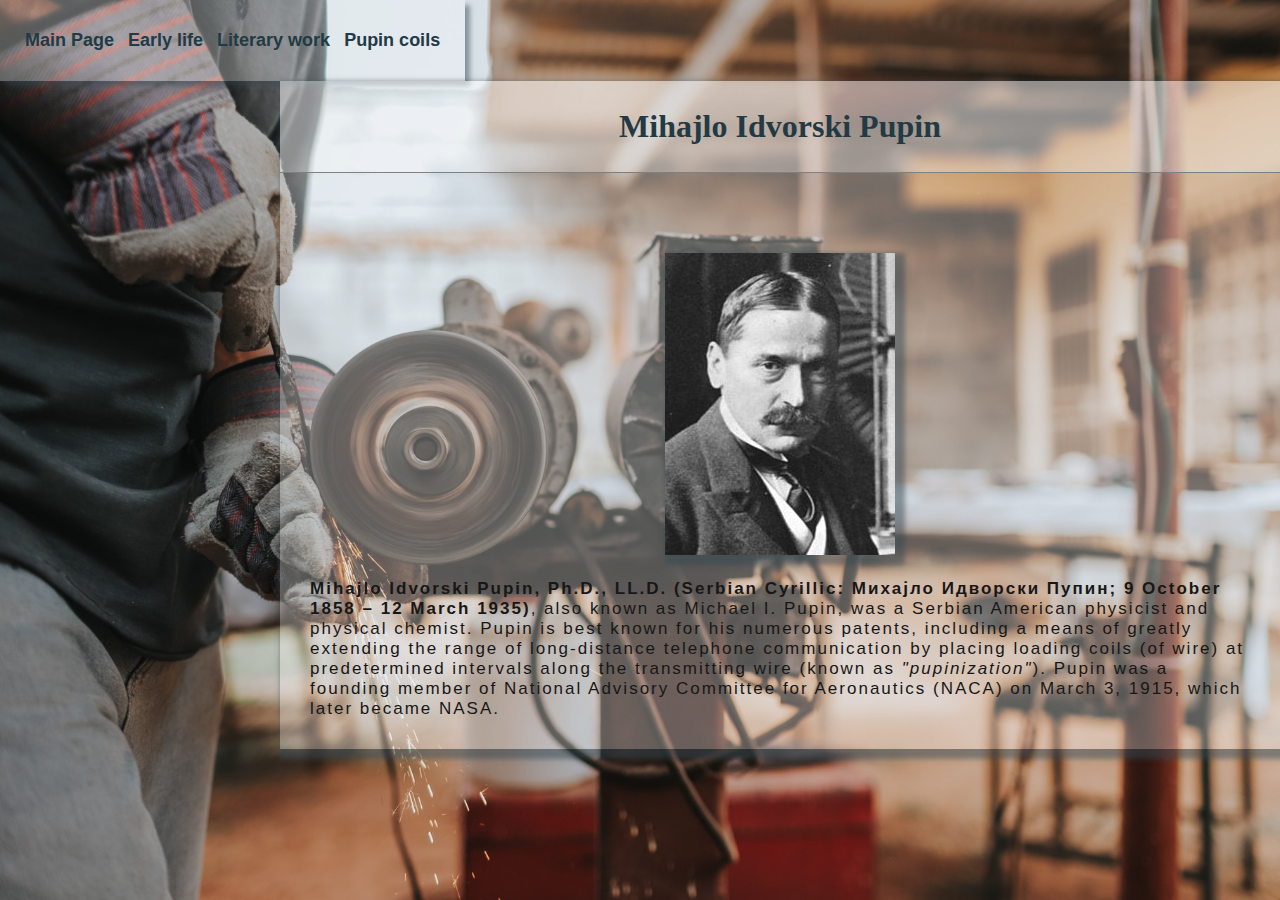
<file: index.html>
<!DOCTYPE html>
<html lang="en">

<head>
    <meta charset="UTF-8">
    <link rel="stylesheet" href="style.css">
    <title>
        Home Page
    </title>
</head>

<body>

  <header>
        <nav>
            <ul>
                    <li><a href="index.html">Main Page</a></li>
                    <li><a href="early.html">Early life</a></li>
                    <li><a href="work.html">Literary work</a></li>
                    <li><a href="pupin.html">Pupin coils</a></li>
            </ul>
        </nav>
  </header>

  
<section>
    <h1>Mihajlo Idvorski Pupin</h1>

  <article>
        <div><img src="img/pupin.jpg" alt="Pupin"></div>
    
        <p><strong>Mihajlo Idvorski Pupin, Ph.D., LL.D. (Serbian Cyrillic: Михајло Идворски Пупин; 9 October 1858 – 12
                March 1935)</strong>, also known as Michael I. Pupin, was a Serbian American physicist and physical
            chemist.
    
            Pupin is best known for his numerous patents, including a means of greatly extending the range of long-distance
            telephone communication by placing loading coils (of wire) at predetermined intervals along the transmitting
            wire (known as <em>"pupinization"</em>).
    
            Pupin was a founding member of National Advisory Committee for Aeronautics (NACA) on March 3, 1915, which later
            became NASA.</p>

  </article> 
</section>
</body>

</html>
</file>
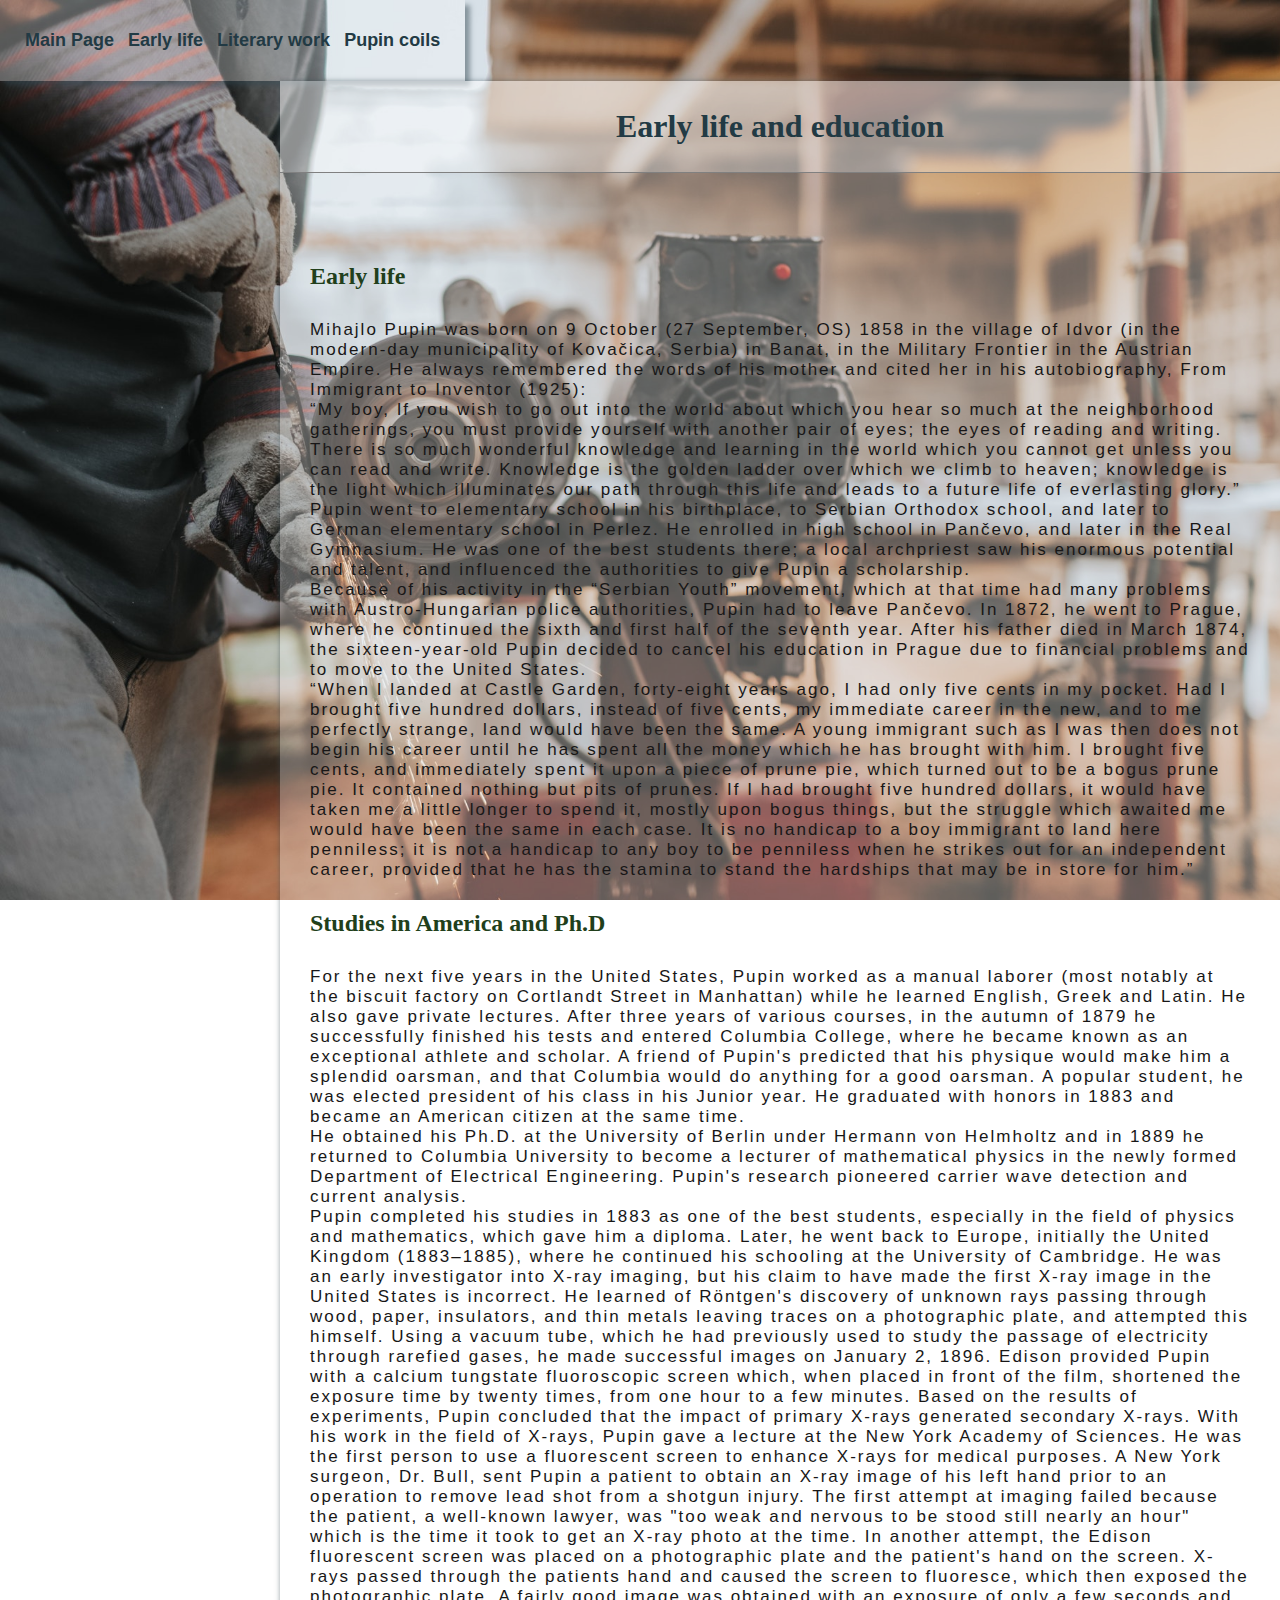
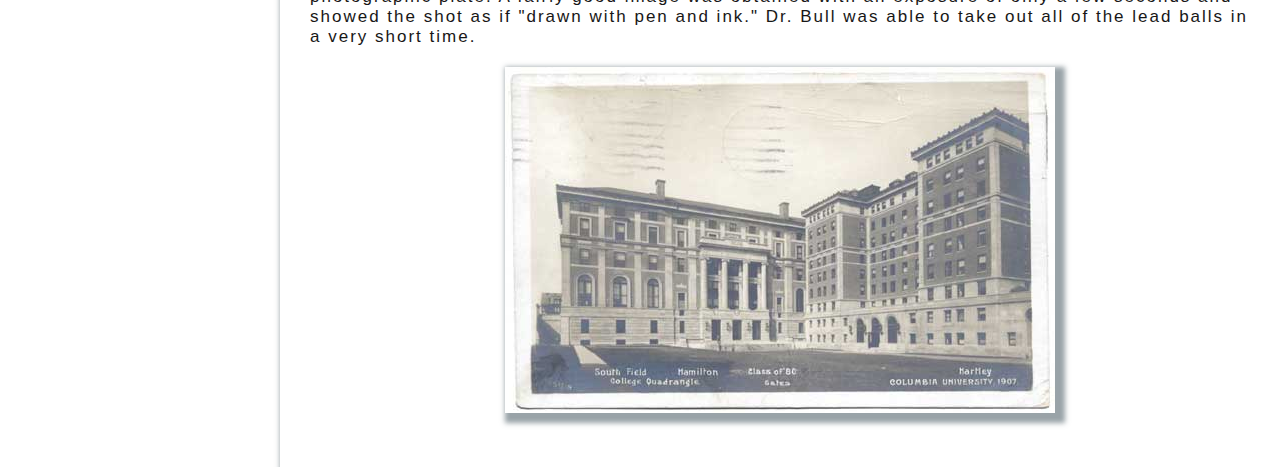
<file: early.html>
<!DOCTYPE html>
<html lang="en">

<head>
    <meta charset="UTF-8">
    <link rel="stylesheet" href="style.css">
    <title>
        Early life
    </title>
</head>

<body>
  
    <header>
        <nav>
            <ul>
                    <li><a href="index.html">Main Page</a></li>
                    <li><a href="early.html">Early life</a></li>
                    <li><a href="work.html">Literary work</a></li>
                    <li><a href="pupin.html">Pupin coils</a></li>
            </ul>
        </nav>
  </header>



   <section>
        <h1>Early life and education</h1>
    
    <article>
        <h2>Early life</h2>
    
        <p>Mihajlo Pupin was born on 9 October (27 September, OS) 1858 in the village of Idvor (in the modern-day
            municipality of Kovačica, Serbia) in Banat, in the Military Frontier in the Austrian Empire. He always
            remembered the words of his mother and cited her in his autobiography, From Immigrant to Inventor (1925):</p>
    
        <p>“My boy, If you wish to go out into the world about which you hear so much at the neighborhood gatherings, you
            must provide yourself with another pair of eyes; the eyes of reading and writing. There is so much wonderful
            knowledge and learning in the world which you cannot get unless you can read and write. Knowledge is the golden
            ladder over which we climb to heaven; knowledge is the light which illuminates our path through this life and
            leads to a future life of everlasting glory.”</p>
    
        <p>Pupin went to elementary school in his birthplace, to Serbian Orthodox school, and later to German elementary
            school in Perlez. He enrolled in high school in Pančevo, and later in the Real Gymnasium. He was one of the
            best students there; a local archpriest saw his enormous potential and talent, and influenced the authorities
            to give Pupin a scholarship.</p>
    
        <p>Because of his activity in the “Serbian Youth” movement, which at that time had many problems with
            Austro-Hungarian police authorities, Pupin had to leave Pančevo. In 1872, he went to Prague, where he continued
            the sixth and first half of the seventh year. After his father died in March 1874, the sixteen-year-old Pupin
            decided to cancel his education in Prague due to financial problems and to move to the United States.</p>
    
        <p>“When I landed at Castle Garden, forty-eight years ago, I had only five cents in my pocket. Had I brought five
            hundred dollars, instead of five cents, my immediate career in the new, and to me perfectly strange, land would
            have been the same. A young immigrant such as I was then does not begin his career until he has spent all the
            money which he has brought with him. I brought five cents, and immediately spent it upon a piece of prune pie,
            which turned out to be a bogus prune pie. It contained nothing but pits of prunes. If I had brought five
            hundred dollars, it would have taken me a little longer to spend it, mostly upon bogus things, but the struggle
            which awaited me would have been the same in each case. It is no handicap to a boy immigrant to land here
            penniless; it is not a handicap to any boy to be penniless when he strikes out for an independent career,
            provided that he has the stamina to stand the hardships that may be in store for him.”</p>
    
    
        <h2>Studies in America and Ph.D</h2>
    
        <p>For the next five years in the United States, Pupin worked as a manual laborer (most notably at the biscuit
            factory on Cortlandt Street in Manhattan) while he learned English, Greek and Latin. He also gave private
            lectures. After three years of various courses, in the autumn of 1879 he successfully finished his tests and
            entered Columbia College, where he became known as an exceptional athlete and scholar. A friend of Pupin's
            predicted that his physique would make him a splendid oarsman, and that Columbia would do anything for a good
            oarsman. A popular student, he was elected president of his class in his Junior year. He graduated with honors
            in 1883 and became an American citizen at the same time.</p>
    
        <p>He obtained his Ph.D. at the University of Berlin under Hermann von Helmholtz and in 1889 he returned to
            Columbia University to become a lecturer of mathematical physics in the newly formed Department of Electrical
            Engineering. Pupin's research pioneered carrier wave detection and current analysis.</p>
    
        <p>Pupin completed his studies in 1883 as one of the best students, especially in the field of physics and
            mathematics, which gave him a diploma. Later, he went back to Europe, initially the United Kingdom (1883–1885),
            where he continued his schooling at the University of Cambridge. He was an early investigator into X-ray
            imaging, but his claim to have made the first X-ray image in the United States is incorrect. He learned of
            Röntgen's discovery of unknown rays passing through wood, paper, insulators, and thin metals leaving traces on
            a photographic plate, and attempted this himself. Using a vacuum tube, which he had previously used to study
            the passage of electricity through rarefied gases, he made successful images on January 2, 1896. Edison
            provided Pupin with a calcium tungstate fluoroscopic screen which, when placed in front of the film, shortened
            the exposure time by twenty times, from one hour to a few minutes. Based on the results of experiments, Pupin
            concluded that the impact of primary X-rays generated secondary X-rays. With his work in the field of X-rays,
            Pupin gave a lecture at the New York Academy of Sciences. He was the first person to use a fluorescent screen
            to enhance X-rays for medical purposes. A New York surgeon, Dr. Bull, sent Pupin a patient to obtain an X-ray
            image of his left hand prior to an operation to remove lead shot from a shotgun injury. The first attempt at
            imaging failed because the patient, a well-known lawyer, was "too weak and nervous to be stood still nearly an
            hour" which is the time it took to get an X-ray photo at the time. In another attempt, the Edison fluorescent
            screen was placed on a photographic plate and the patient's hand on the screen. X-rays passed through the
            patients hand and caused the screen to fluoresce, which then exposed the photographic plate. A fairly good
            image was obtained with an exposure of only a few seconds and showed the shot as if "drawn with pen and ink."
            Dr. Bull was able to take out all of the lead balls in a very short time.</p>
    
        <div><img src="img/university.jpg" alt="University"></div>
    </article>
        </section> 


</body>

</html>
</file>
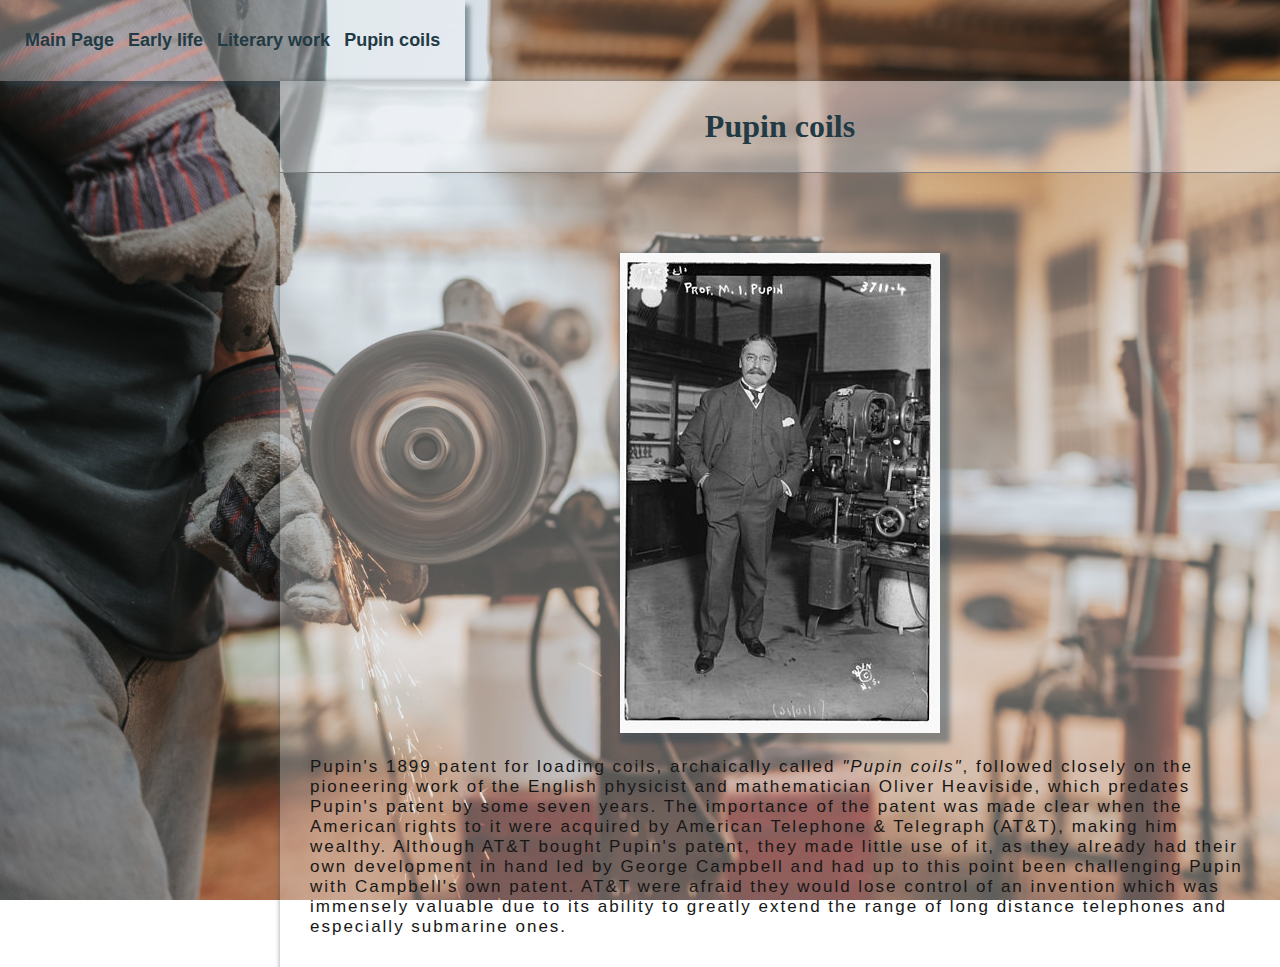
<file: pupin.html>
<!DOCTYPE html>
<html lang="en">

<head>
    <meta charset="UTF-8">
    <link rel="stylesheet" href="style.css">
    <title>
        Pupin Coils
    </title>
</head>

<body>


    <header>
        <nav>
            <ul>
                    <li><a href="index.html">Main Page</a></li>
                    <li><a href="early.html">Early life</a></li>
                    <li><a href="work.html">Literary work</a></li>
                    <li><a href="pupin.html">Pupin coils</a></li>
            </ul>
        </nav>
  </header>

<section>
    <h1>Pupin coils</h1>

<article>
    <div><img src="img/pupin-1916.jpg" alt="Pupini-photo"></div>

   

<p>Pupin's 1899 patent for loading coils, archaically called <em>"Pupin coils"</em>, followed closely on the pioneering work of the English physicist and mathematician Oliver Heaviside, which predates Pupin's patent by some seven years. The importance of the patent was made clear when the American rights to it were acquired by American Telephone & Telegraph (AT&T), making him wealthy. Although AT&T bought Pupin's patent, they made little use of it, as they already had their own development in hand led by George Campbell and had up to this point been challenging Pupin with Campbell's own patent. AT&T were afraid they would lose control of an invention which was immensely valuable due to its ability to greatly extend the range of long distance telephones and especially submarine ones.</p>
</article>
</section>

</body>

</html>
</file>
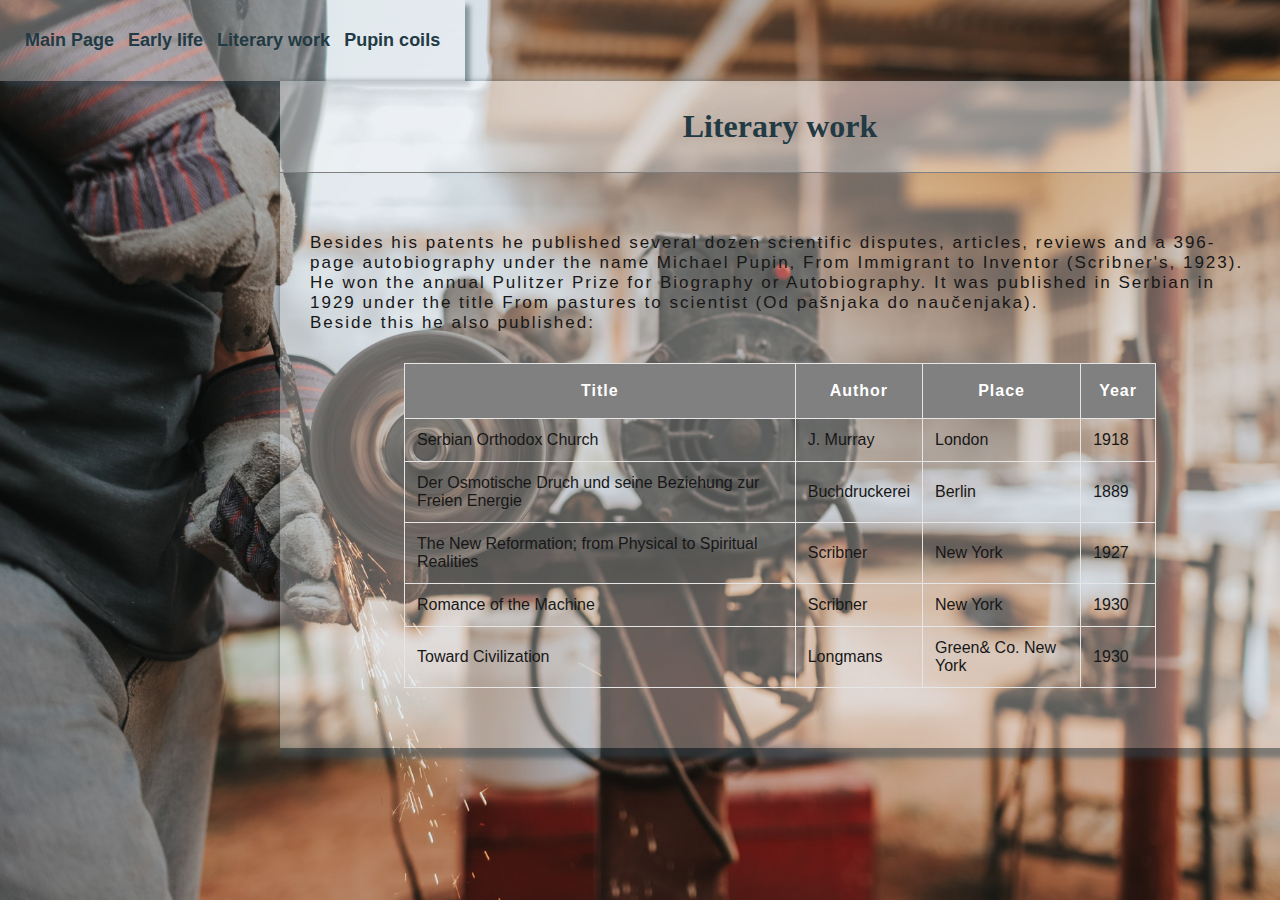
<file: work.html>
<!DOCTYPE html>
<html lang="en">

<head>
    <meta charset="UTF-8">
    <link rel="stylesheet" href="style.css">
    <title>
        Literary Work
    </title>
</head>

<body>

    <header>
        <nav>
            <ul>
                    <li><a href="index.html">Main Page</a></li>
                    <li><a href="early.html">Early life</a></li>
                    <li><a href="work.html">Literary work</a></li>
                    <li><a href="pupin.html">Pupin coils</a></li>
            </ul>
        </nav>
  </header>

<section>
    <h1>Literary work</h1>
<article>
    <p>Besides his patents he published several dozen scientific disputes, articles, reviews and a 396-page
        autobiography under the name Michael Pupin, From Immigrant to Inventor (Scribner's, 1923). He won the annual
        Pulitzer Prize for Biography or Autobiography. It was published in Serbian in 1929 under the title From
        pastures to scientist (Od pašnjaka do naučenjaka).</p>

    <p>Beside this he also published:</p>

    <table>
        <tr>
            <th>Title</th>
            <th>Author</th>
            <th>Place</th>
            <th>Year</th>
        </tr>
        <tr>
            <td>Serbian Orthodox Church</td>
            <td>J. Murray</td>
            <td>London</td>
            <td>1918</td>
        </tr>
        <tr>
            <td>Der Osmotische Druch und seine Beziehung zur Freien Energie</td>
            <td>Buchdruckerei</td>
            <td>Berlin</td>
            <td>1889</td>
        </tr>
        <tr>
            <td>The New Reformation; from Physical to Spiritual Realities</td>
            <td>Scribner</td>
            <td>New York</td>
            <td>1927</td>
        </tr>
        <tr>
            <td>Romance of the Machine</td>
            <td>Scribner</td>
            <td>New York</td>
            <td>1930</td>
        </tr>
        <tr>
            <td>Toward Civilization</td>
            <td>Longmans</td>
            <td> Green& Co. New York</td>
            <td>1930</td>
        </tr>
    </table>
</article>
</section>

</body>

</html>
</file>
<file: style.css>
* {

    margin: 0;
}

body {
    background:url("img/new.jpg") no-repeat;
    background-size: cover;
    background-attachment: fixed;
}

header {
    padding: 10px;
    float: left;
    width: fit-content;
    text-align: left;
    background: rgba(255, 255, 255, 0.3);
    box-shadow: 5px  5px 5px rgb(52, 72, 82,0.5) ;
}

section {
    width: 1000px;
    float: right;
    background: rgba(254, 255, 255, 0.3);
    color: rgb(255, 255, 255);
    box-shadow: 5px  5px 5px 5px rgb(52, 72, 82,0.5) ;
}

article {
    padding: 30px;
}

/*************************** Navigation Style ***************************/

nav ul {
    padding: 10px;
}

nav ul li {
    display: inline-block;
    margin: 10px 5px;
    list-style-type: none;
}
nav ul li a {
    color: rgb(34, 58, 68);
    font-size: 18px;
    font-weight: 600;
    font-family: sans-serif;
    text-decoration: none;
}

nav ul li a:hover {
    color: #fff;
    border-bottom: 1px solid rgb(255, 255, 255);

}

/*************************** Section Style ***************************/

h1, h2 {
    font-family: Georgia, 'Times New Roman', Times, serif;
}

h1 {
    text-align: center;
    margin-bottom: 30px;
    padding: 27px 0px;
    border-bottom: 1px solid gray;
    color: rgb(34, 58, 68);
    background: rgba(255, 255, 255, 0.3);
}

h2 {
    margin: 30px 0;
    color: rgb(33, 63, 27);
}

p {
    color: rgb(24, 23, 23);
    letter-spacing: 2px;
    font-size: 17px;
    font-family: Arial, Helvetica, sans-serif;
}

div {
    margin: 20px 0;
    text-align: center;
}

div img {
    box-shadow: 5px  5px 5px 5px rgb(52, 72, 82,0.5) ;
}

table {
    margin: 30px auto;
    font-family: arial, sans-serif;
    border-collapse: collapse;
    width: 80%;
}

th {
    padding: 18px;
    background-color: gray;
    font-weight: bold;
    letter-spacing: 1px;
}

td {
    padding: 12px;
    color: rgb(24, 23, 23);
}

th,
td {
    border: solid 1px #e6e6e6;
}
</file>
